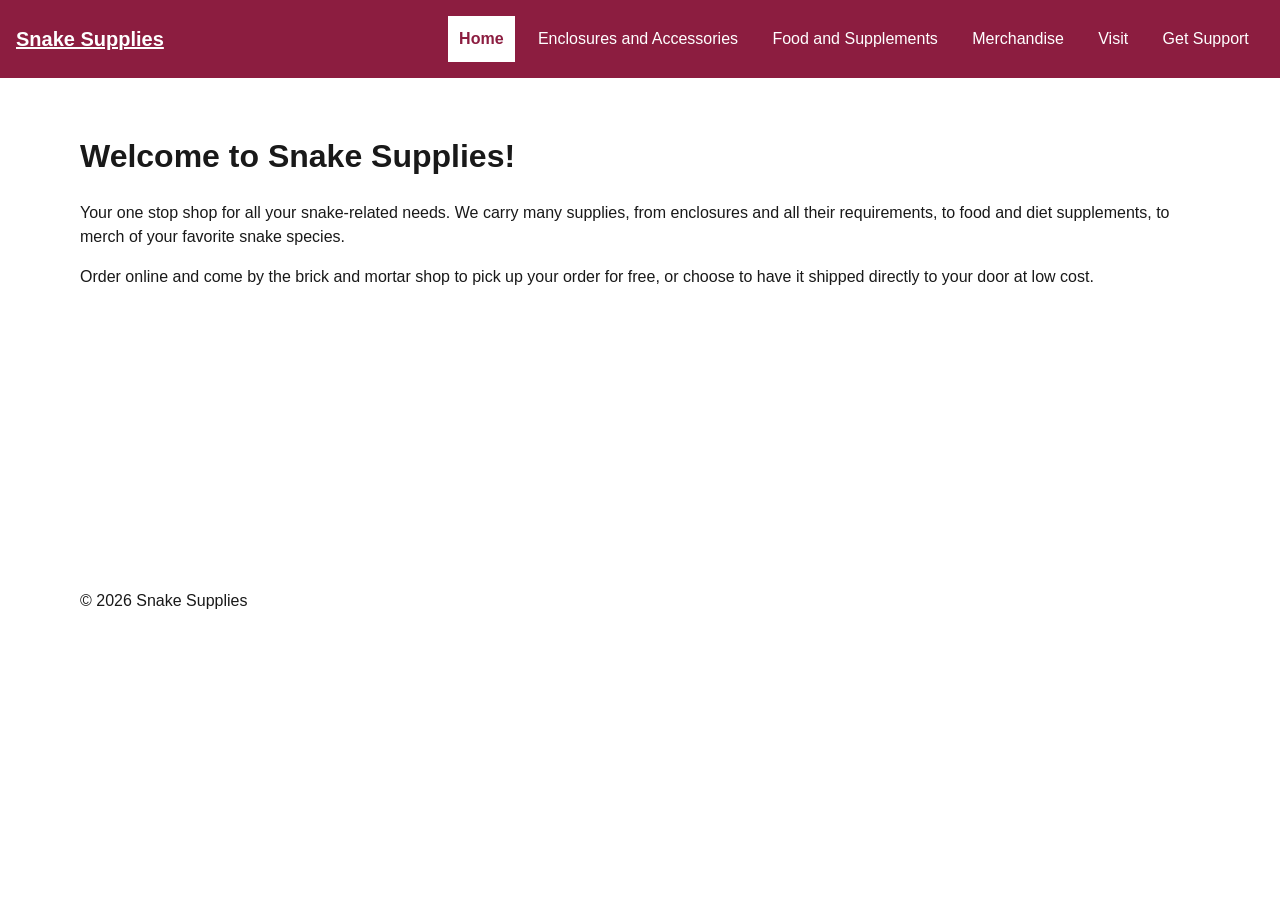
<file: index.html>
<!doctype html>
<html lang="en">
    <head>
        <meta charset="utf-8">
        <meta name="viewport" content="width=device-width, initial-scale=1">
        <title>Home | Snake Supplies</title>
        <link rel="stylesheet" href="styles.css">
        <script src="navigation.js" defer></script>
    </head>
    <body>
        <a class="skip-link" href="#main">Skip to main content</a>
        <header class="site-header">
            <a class="brand" href="index.html">Snake Supplies</a>
            <nav aria-label="Primary navigation">
                <button class="menu-button" type="button" aria-controls="primary-nav" aria-expanded="false" hidden>Menu</button>
                <ul class="nav-list" id="primary-nav">
                    <li><a href="index.html" aria-current="page">Home</a></li>
                    <li><a href="enclosures.html">Enclosures and Accessories</a></li>
                    <li><a href="food.html">Food and Supplements</a></li>
                    <li><a href="merchandise.html">Merchandise</a></li>
                    <li><a href="visit.html">Visit</a></li>
                    <li><a href="support.html">Get Support</a></li>
                </ul>
            </nav>
        </header>
        <main id="main">
            <h1>Welcome to Snake Supplies!</h1>
            <p>Your one stop shop for all your snake-related needs. We carry many supplies, from enclosures and all their requirements, to food and diet supplements, to merch of your favorite snake species.</p>
            <p>Order online and come by the brick and mortar shop to pick up your order for free, or choose to have it shipped directly to your door at low cost.</p>
        </main>
        <footer>
            <p>&copy; 2026 Snake Supplies</p>
        </footer>
    </body>
</html>
</file>
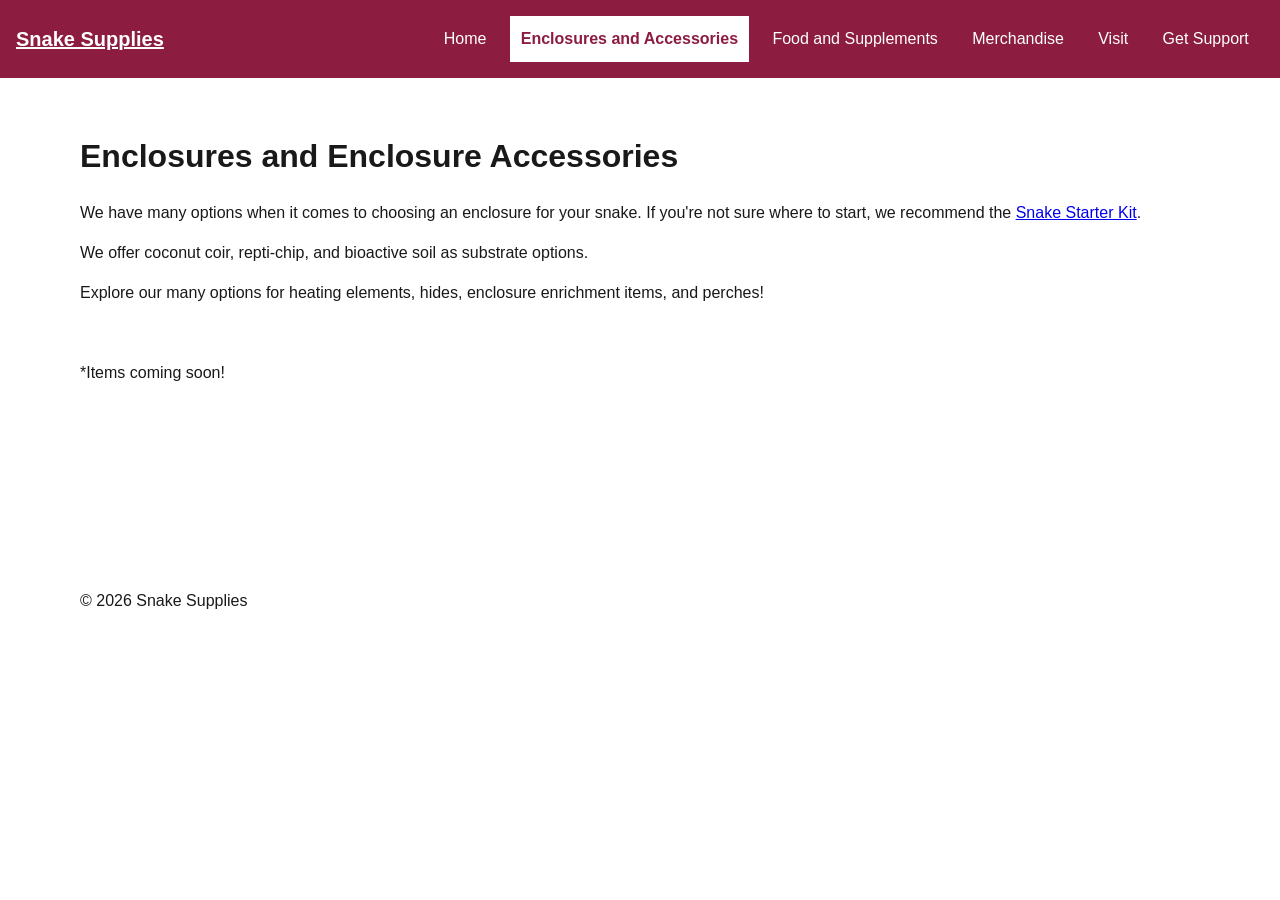
<file: enclosures.html>
<!doctype html>
<html lang="en">
    <head>
        <meta charset="utf-8">
        <meta name="viewport" content="width=device-width, initial-scale=1">
        <title>Enclosures | Snake Supplies</title>
        <link rel="stylesheet" href="styles.css">
        <script src="navigation.js" defer></script>
    </head>
    <body>
        <a class="skip-link" href="#main">Skip to main content</a>
        <header class="site-header">
            <a class="brand" href="index.html">Snake Supplies</a>
            <nav aria-label="Primary navigation">
                <button class="menu-button" type="button" aria-controls="primary-nav" aria-expanded="false" hidden>Menu</button>
                <ul class="nav-list" id="primary-nav">
                    <li><a href="index.html">Home</a></li>
                    <li><a href="enclosures.html" aria-current="page">Enclosures and Accessories</a></li>
                    <li><a href="food.html">Food and Supplements</a></li>
                    <li><a href="merchandise.html">Merchandise</a></li>
                    <li><a href="visit.html">Visit</a></li>
                    <li><a href="support.html">Get Support</a></li>
                </ul>
            </nav>
        </header>
        <main id="main">
            <h1>Enclosures and Enclosure Accessories</h1>
            <p>We have many options when it comes to choosing an  enclosure for your snake. If you're not sure where to start, we recommend 
                the <a href="#">Snake Starter Kit</a>.</p>
            <p>We offer coconut coir, repti-chip, and bioactive soil as substrate options.</p>
            <p>Explore our many options for heating elements, hides, enclosure enrichment items, and perches!</p>
            <br>
            <p>*Items coming soon!</p>
        </main>
        <footer>
            <p>&copy; 2026 Snake Supplies</p>
        </footer>
    </body>
</html>
</file>
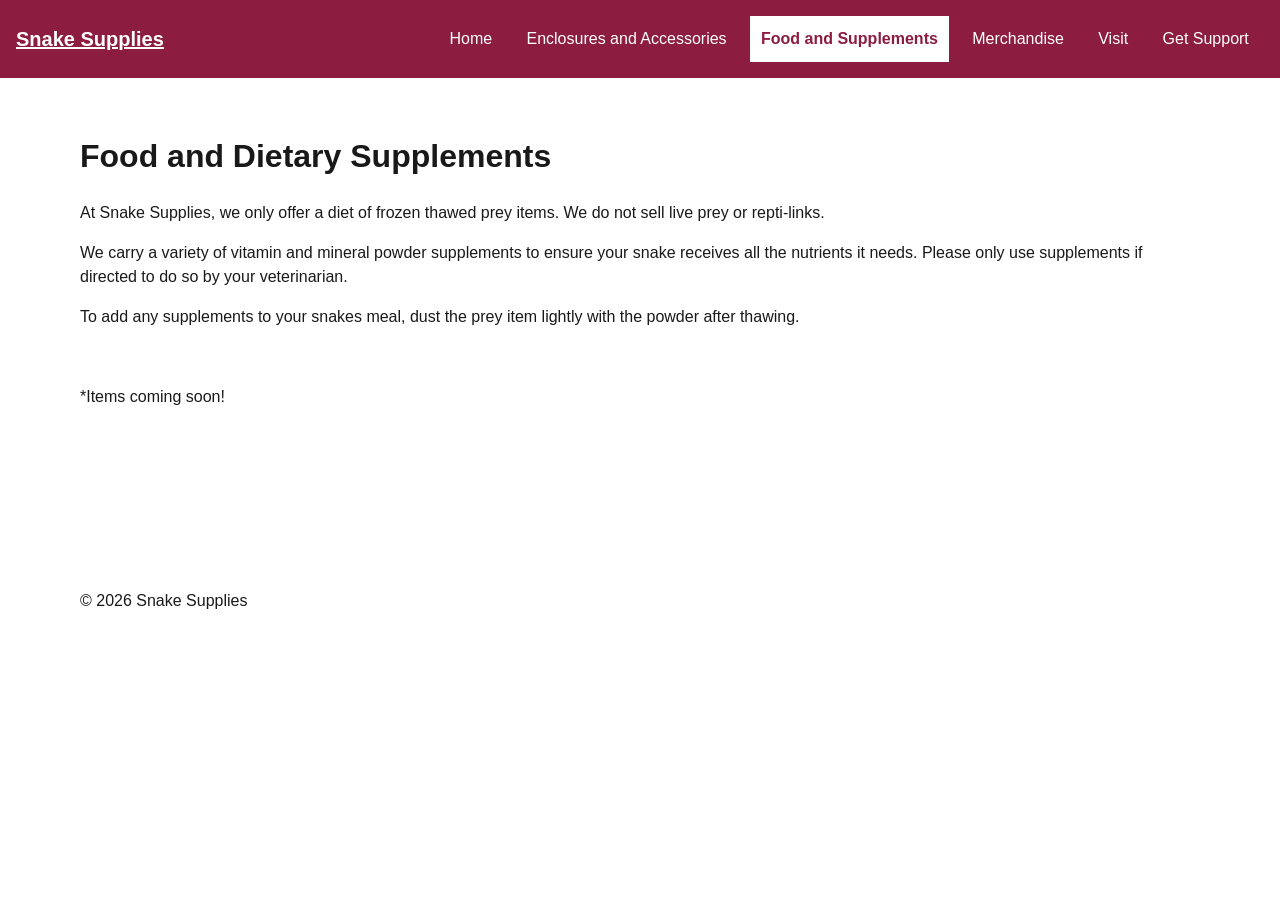
<file: food.html>
<!doctype html>
<html lang="en">
    <head>
        <meta charset="utf-8">
        <meta name="viewport" content="width=device-width, initial-scale=1">
        <title>Food | Snake Supplies</title>
        <link rel="stylesheet" href="styles.css">
        <script src="navigation.js" defer></script>
    </head>
    <body>
        <a class="skip-link" href="#main">Skip to main content</a>
        <header class="site-header">
            <a class="brand" href="index.html">Snake Supplies</a>
            <nav aria-label="Primary navigation">
                <button class="menu-button" type="button" aria-controls="primary-nav" aria-expanded="false" hidden>Menu</button>
                <ul class="nav-list" id="primary-nav">
                    <li><a href="index.html">Home</a></li>
                    <li><a href="enclosures.html">Enclosures and Accessories</a></li>
                    <li><a href="food.html" aria-current="page">Food and Supplements</a></li>
                    <li><a href="merchandise.html">Merchandise</a></li>
                    <li><a href="visit.html">Visit</a></li>
                    <li><a href="support.html">Get Support</a></li>
                </ul>
            </nav>
        </header>
        <main id="main">
            <h1>Food and Dietary Supplements</h1>
            <p>At Snake Supplies, we only offer a diet of frozen thawed prey items. We do not sell live prey or repti-links.</p>
            <p>We carry a variety of vitamin and mineral powder supplements to ensure your snake receives all the nutrients it needs.
                Please only use supplements if directed to do so by your veterinarian.
            </p>
            <p>To add any supplements to your snakes meal, dust the prey item lightly with the powder after thawing.</p>
            <br>
            <p>*Items coming soon!</p>
        </main>
        <footer>
            <p>&copy; 2026 Snake Supplies</p>
        </footer>
    </body>
</html>
</file>
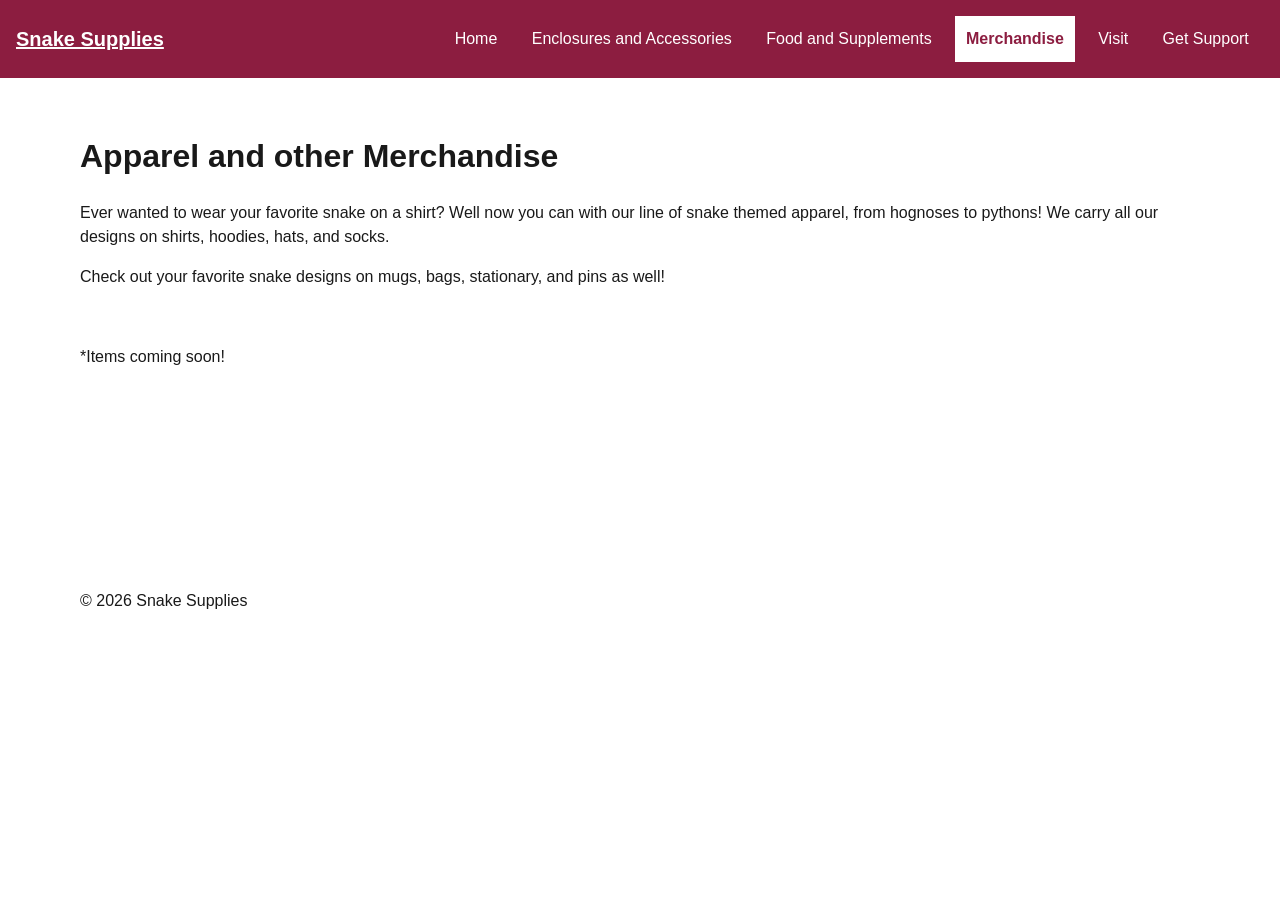
<file: merchandise.html>
<!doctype html>
<html lang="en">
    <head>
        <meta charset="utf-8">
        <meta name="viewport" content="width=device-width, initial-scale=1">
        <title>Merchandise | Snake Supplies</title>
        <link rel="stylesheet" href="styles.css">
        <script src="navigation.js" defer></script>
    </head>
    <body>
        <a class="skip-link" href="#main">Skip to main content</a>
        <header class="site-header">
            <a class="brand" href="index.html">Snake Supplies</a>
            <nav aria-label="Primary navigation">
                <button class="menu-button" type="button" aria-controls="primary-nav" aria-expanded="false" hidden>Menu</button>
                <ul class="nav-list" id="primary-nav">
                    <li><a href="index.html">Home</a></li>
                    <li><a href="enclosures.html">Enclosures and Accessories</a></li>
                    <li><a href="food.html">Food and Supplements</a></li>
                    <li><a href="merchandise.html" aria-current="page">Merchandise</a></li>
                    <li><a href="visit.html">Visit</a></li>
                    <li><a href="support.html">Get Support</a></li>
                </ul>
            </nav>
        </header>
        <main id="main">
            <h1>Apparel and other Merchandise</h1>
            <p>Ever wanted to wear your favorite snake on a shirt? Well now you can with our line of snake themed apparel, from hognoses to pythons! We carry 
                all our designs on shirts, hoodies, hats, and socks.</p>
            <p>Check out your favorite snake designs on mugs, bags, stationary, and pins as well!</p>
            <br>
            <p>*Items coming soon!</p>
        </main>
        <footer>
            <p>&copy; 2026 Snake Supplies</p>
        </footer>
    </body>
</html>
</file>
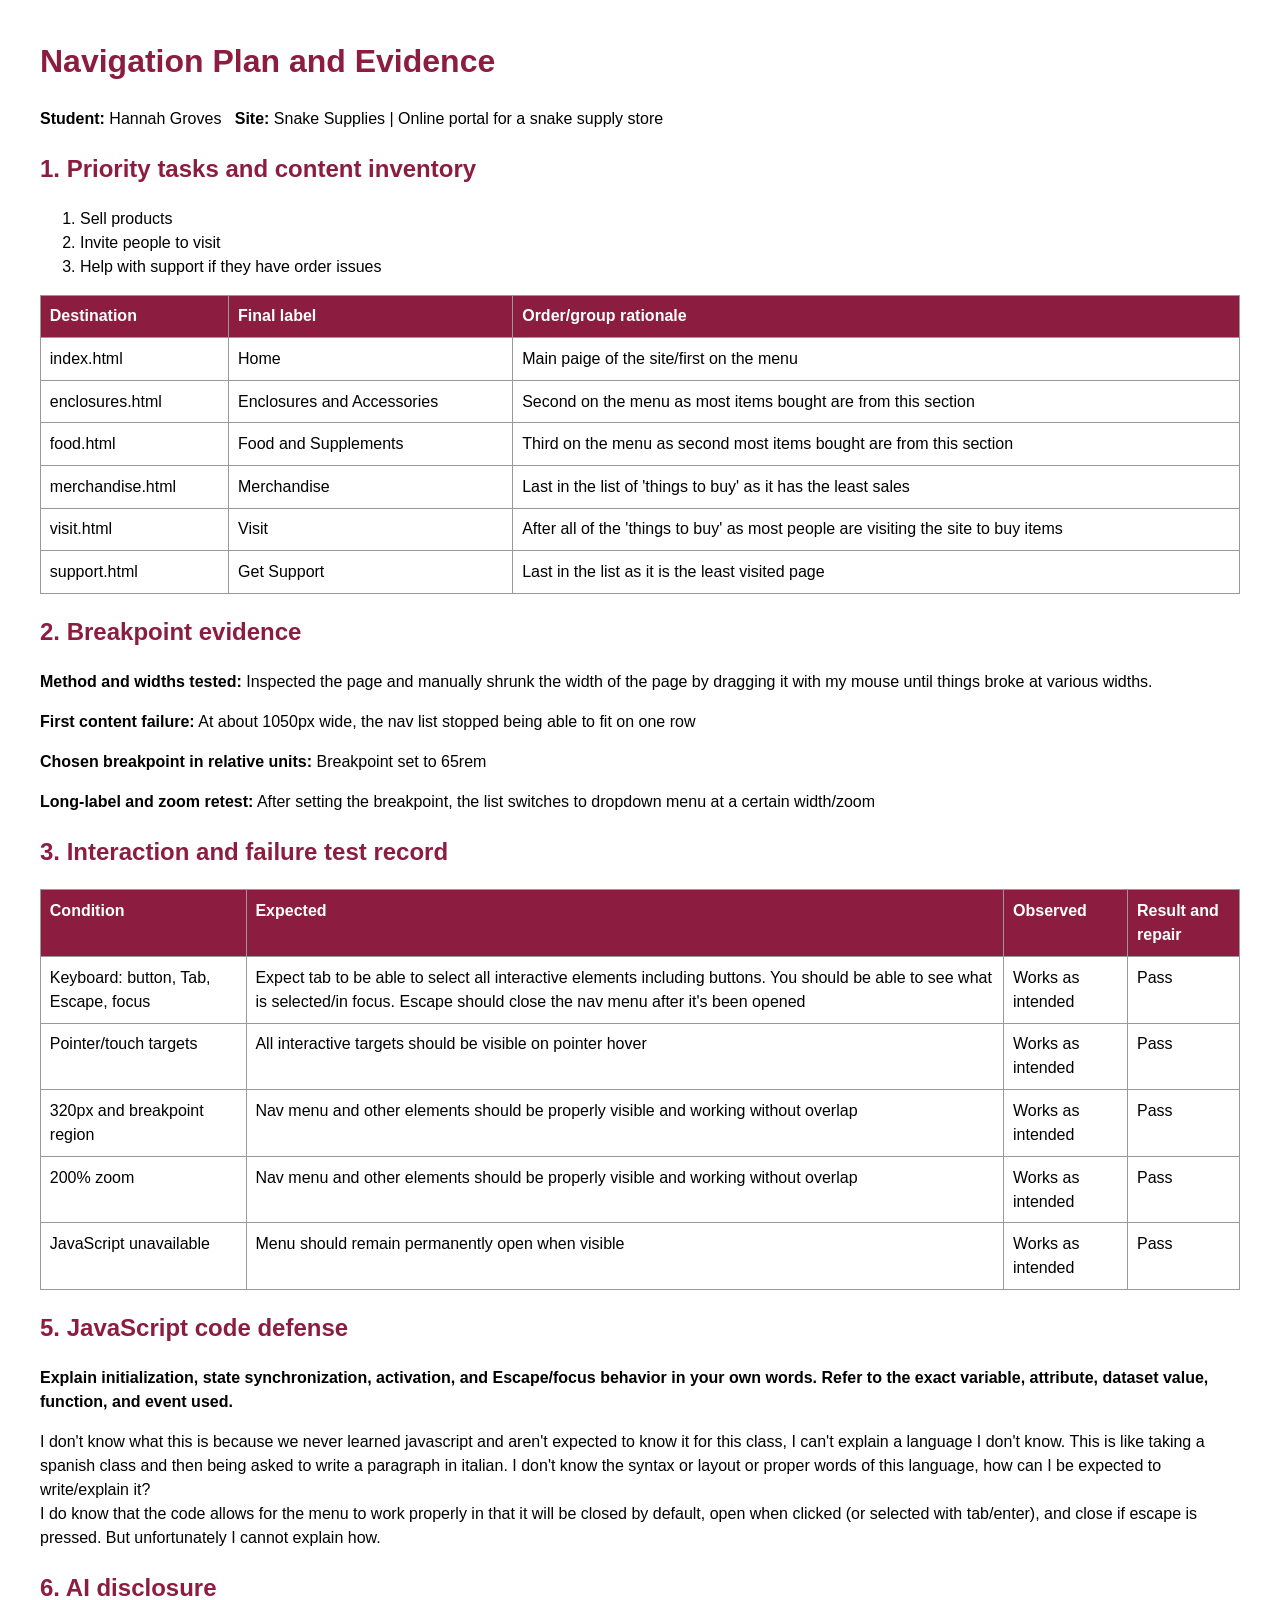
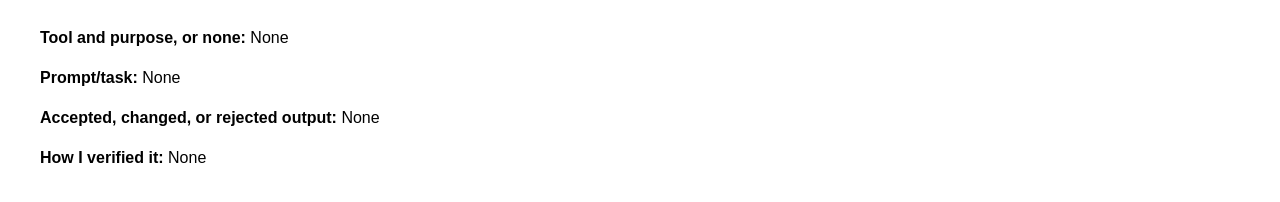
<file: navigation-plan.html>
<!doctype html>
<html lang="en">
    <head>
        <meta charset="utf-8">
        <title>Navigation Plan and Evidence</title>
        <style>
            body {
                max-width: 75rem;
                margin: auto;
                padding: 1rem;
                font: 1rem/1.5 Arial, sans-serif;
            }
            h1, h2 {
                color: #8c1d40;
            }
            table {
                width: 100%;
                border-collapse: collapse;
            }
            th, td {
                border: 1px solid #999;
                padding: .55rem;
                text-align: left;
                vertical-align: top;
            }
            th {
                background: #8c1d40;
                color: #fff;
            }
        </style>
    </head>
    <body>
        <h1>Navigation Plan and Evidence</h1>
        <p><strong>Student:</strong> Hannah Groves &nbsp; <strong>Site:</strong> Snake Supplies | Online portal for a snake supply store</p>
        <h2>1. Priority tasks and content inventory</h2>
        <ol>
            <li>Sell products</li>
            <li>Invite people to visit</li>
            <li>Help with support if they have order issues</li>
        </ol>
        <table>
            <tr>
                <th>Destination</th>
                <th>Final label</th>
                <th>Order/group rationale</th>
            </tr>
            <tr>
                <td>index.html</td>
                <td>Home</td>
                <td>Main paige of the site/first on the menu</td>
            </tr>
            <tr>
                <td>enclosures.html</td>
                <td>Enclosures and Accessories</td>
                <td>Second on the menu as most items bought are from this section</td>
            </tr>
            <tr>
                <td>food.html</td>
                <td>Food and Supplements</td>
                <td>Third on the menu as second most items bought are from this section</td>
            </tr>
            <tr>
                <td>merchandise.html</td>
                <td>Merchandise</td>
                <td>Last in the list of 'things to buy' as it has the least sales</td>
            </tr>
            <tr>
                <td>visit.html</td>
                <td>Visit</td>
                <td>After all of the 'things to buy' as most people are visiting the site to buy items</td>
            </tr>
            <tr>
                <td>support.html</td>
                <td>Get Support</td>
                <td>Last in the list as it is the least visited page</td>
            </tr>
        </table>

        <h2>2. Breakpoint evidence</h2>
        <p><strong>Method and widths tested:</strong> Inspected the page and manually shrunk the width of the page by dragging it with my mouse until things broke at various widths.</p>
        <p><strong>First content failure:</strong> At about 1050px wide, the nav list stopped being able to fit on one row</p>
        <p><strong>Chosen breakpoint in relative units:</strong> Breakpoint set to 65rem</p>
        <p><strong>Long-label and zoom retest:</strong> After setting the breakpoint, the list switches to dropdown menu at a certain width/zoom</p>

        <h2>3. Interaction and failure test record</h2>
        <table>
            <tr>
                <th>Condition</th>
                <th>Expected</th>
                <th>Observed</th>
                <th>Result and repair</th>
            </tr>
            <tr>
                <td>Keyboard: button, Tab, Escape, focus</td>
                <td>Expect tab to be able to select all interactive elements including buttons. You should be able to see what is selected/in focus. Escape should close the nav menu after it's been opened</td>
                <td>Works as intended</td>
                <td>Pass</td>
            </tr>
            <tr>
                <td>Pointer/touch targets</td>
                <td>All interactive targets should be visible on pointer hover</td>
                <td>Works as intended</td>
                <td>Pass</td>
            </tr>
            <tr>
                <td>320px and breakpoint region</td>
                <td>Nav menu and other elements should be properly visible and working without overlap</td>
                <td>Works as intended</td>
                <td>Pass</td>
            </tr>
            <tr>
                <td>200% zoom</td>
                <td>Nav menu and other elements should be properly visible and working without overlap</td>
                <td>Works as intended</td>
                <td>Pass</td>
            </tr>
            <tr>
                <td>JavaScript unavailable</td>
                <td>Menu should remain permanently open when visible</td>
                <td>Works as intended</td>
                <td>Pass</td>
            </tr>
        </table>

        <h2>5. JavaScript code defense</h2>
        <p><strong>Explain initialization, state synchronization, activation, and Escape/focus behavior in your own words. Refer to the exact variable, 
            attribute, dataset value, function, and event used.</strong></p>
        <p>I don't know what this is because we never learned javascript and aren't expected to know it for this class, I can't explain a language 
            I don't know. This is like taking a spanish class and then being asked to write a paragraph in italian. I don't know the syntax or layout 
            or proper words of this language, how can I be expected to write/explain it?<br>I do know that the code allows for the menu to work 
            properly in that it will be closed by default, open when clicked (or selected with tab/enter), and close if escape is pressed.
            But unfortunately I cannot explain how.</p>
        
        <h2>6. AI disclosure</h2>
        <p><strong>Tool and purpose, or none:</strong> None</p>
        <p><strong>Prompt/task:</strong> None</p>
        <p><strong>Accepted, changed, or rejected output:</strong> None</p>
        <p><strong>How I verified it:</strong> None</p>
    </body>
</html>
</file>
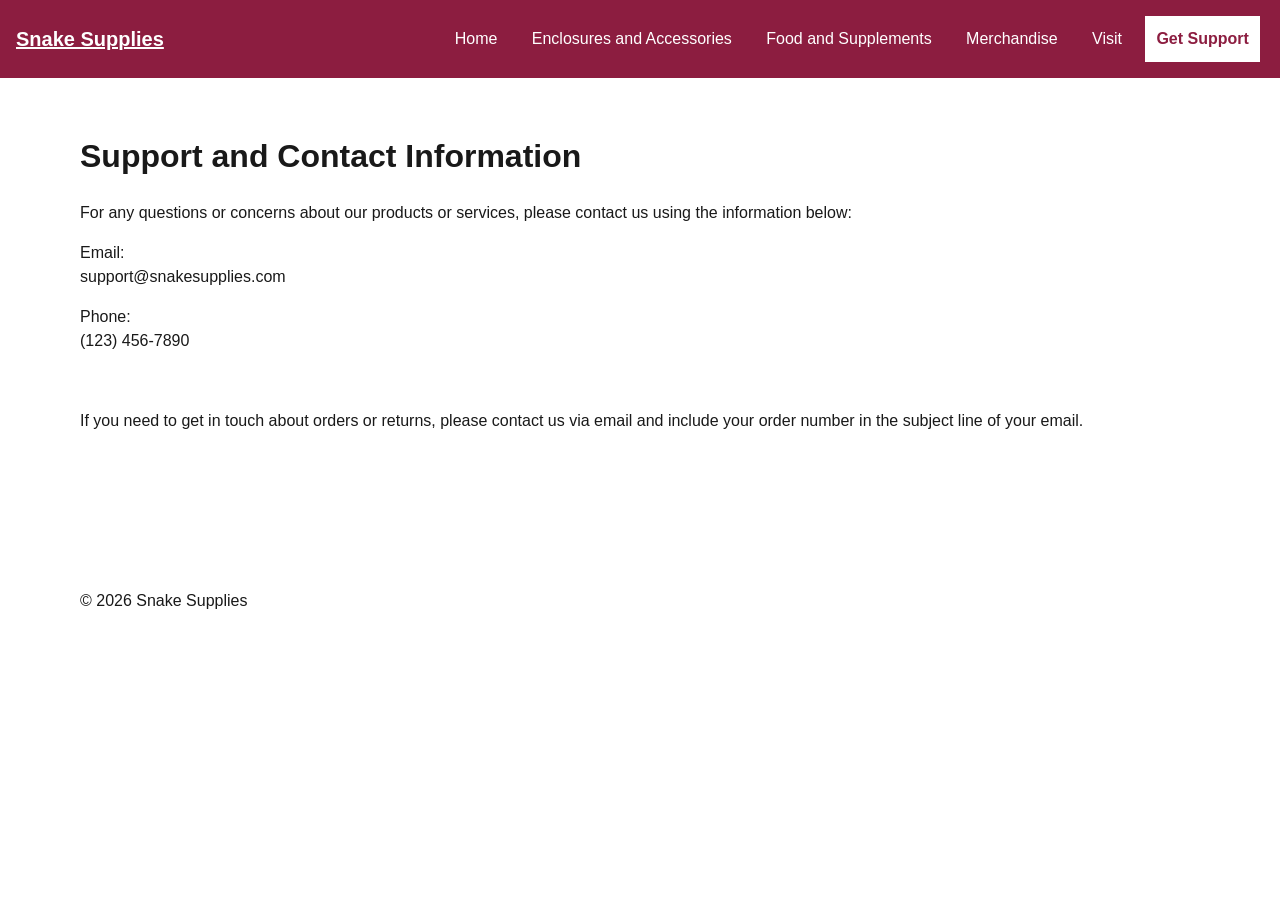
<file: support.html>
<!doctype html>
<html lang="en">
    <head>
        <meta charset="utf-8">
        <meta name="viewport" content="width=device-width, initial-scale=1">
        <title>Support | Snake Supplies</title>
        <link rel="stylesheet" href="styles.css">
        <script src="navigation.js" defer></script>
    </head>
    <body>
        <a class="skip-link" href="#main">Skip to main content</a>
        <header class="site-header">
            <a class="brand" href="index.html">Snake Supplies</a>
            <nav aria-label="Primary navigation">
                <button class="menu-button" type="button" aria-controls="primary-nav" aria-expanded="false" hidden>Menu</button>
                <ul class="nav-list" id="primary-nav">
                    <li><a href="index.html">Home</a></li>
                    <li><a href="enclosures.html">Enclosures and Accessories</a></li>
                    <li><a href="food.html">Food and Supplements</a></li>
                    <li><a href="merchandise.html">Merchandise</a></li>
                    <li><a href="visit.html">Visit</a></li>
                    <li><a href="support.html" aria-current="page">Get Support</a></li>
                </ul>
            </nav>
        </header>
        <main id="main">
            <h1>Support and Contact Information</h1>
            <p>For any questions or concerns about our products or services, please contact us using the information below:</p>
            <p>Email:<br>support@snakesupplies.com</p>
            <p>Phone:<br>(123) 456-7890</p><br>
            <p>If you need to get in touch about orders or returns, please contact us via email and include your order number in the subject line of your email.</p>
        </main>
        <footer>
            <p>&copy; 2026 Snake Supplies</p>
        </footer>
    </body>
</html>
</file>
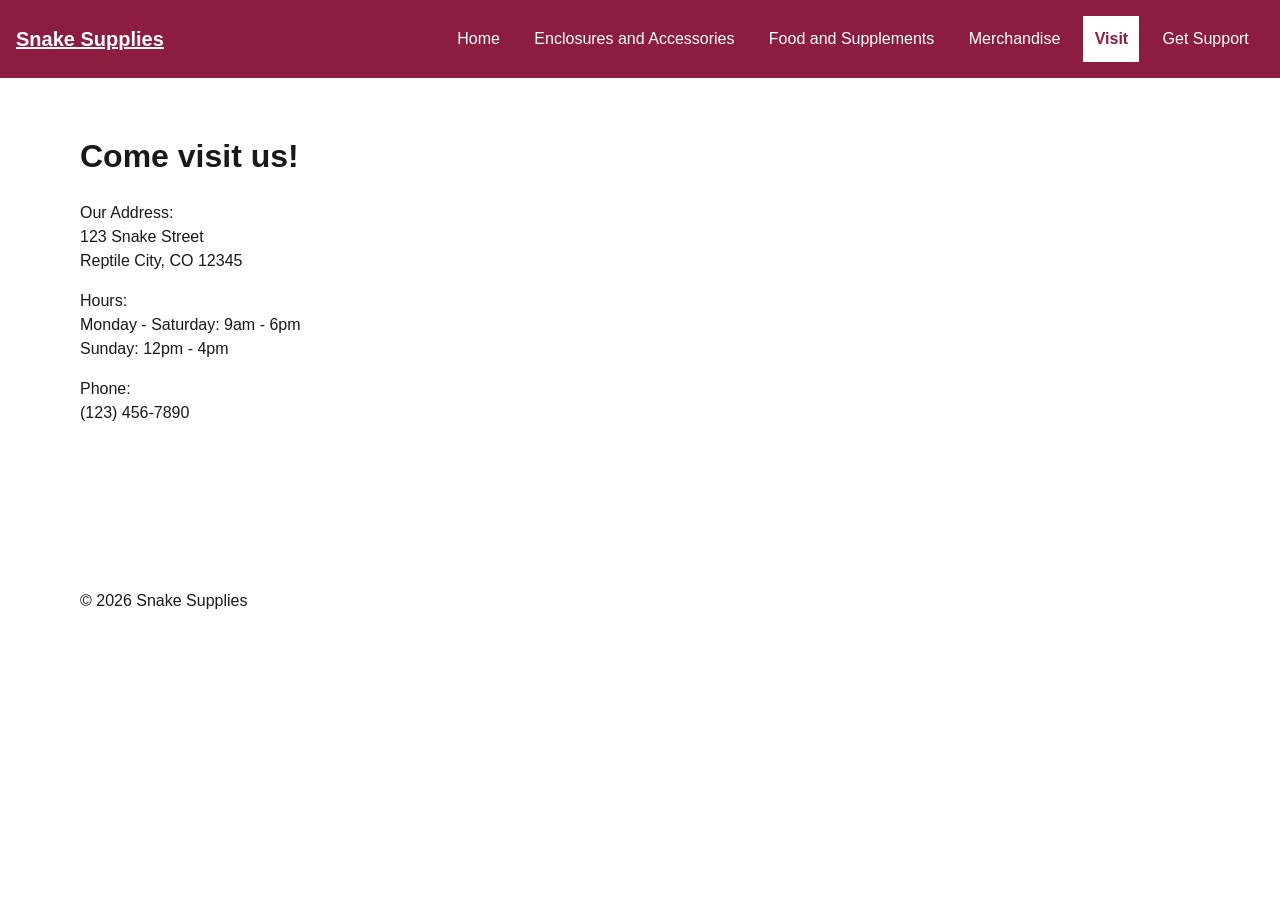
<file: visit.html>
<!doctype html>
<html lang="en">
    <head>
        <meta charset="utf-8">
        <meta name="viewport" content="width=device-width, initial-scale=1">
        <title>Visit | Snake Supplies</title>
        <link rel="stylesheet" href="styles.css">
        <script src="navigation.js" defer></script>
    </head>
    <body>
        <a class="skip-link" href="#main">Skip to main content</a>
        <header class="site-header">
            <a class="brand" href="index.html">Snake Supplies</a>
            <nav aria-label="Primary navigation">
                <button class="menu-button" type="button" aria-controls="primary-nav" aria-expanded="false" hidden>Menu</button>
                <ul class="nav-list" id="primary-nav">
                    <li><a href="index.html">Home</a></li>
                    <li><a href="enclosures.html">Enclosures and Accessories</a></li>
                    <li><a href="food.html">Food and Supplements</a></li>
                    <li><a href="merchandise.html">Merchandise</a></li>
                    <li><a href="visit.html" aria-current="page">Visit</a></li>
                    <li><a href="support.html">Get Support</a></li>
                </ul>
            </nav>
        </header>
        <main id="main">
            <h1>Come visit us!</h1>
            <p>Our Address:<br>123 Snake Street<br>Reptile City, CO 12345</p>
            <p>Hours:<br>Monday - Saturday: 9am - 6pm<br>Sunday: 12pm - 4pm</p>
            <p>Phone:<br>(123) 456-7890</p>
        </main>
        <footer>
            <p>&copy; 2026 Snake Supplies</p>
        </footer>
    </body>
</html>
</file>
<file: styles.css>
:root { --brand:#8c1d40; --accent:#ffc627; --ink:#191919; --paper:#fff; --surface:#f1f1f1; --max:70rem; --space:1rem; }
* { box-sizing:border-box; }
body { margin:0; color:var(--ink); background:var(--paper); font:1rem/1.5 Arial,sans-serif; }
.skip-link { position:absolute; left:.5rem; top:-6rem; z-index:20; background:var(--paper); color:var(--ink); padding:.75rem; }
.skip-link:focus { top:.5rem; }
.site-header { background:var(--brand); color:var(--paper); padding:var(--space); }
.brand { color:inherit; font-size:1.25rem; font-weight:700; }
.menu-button { margin-top:.75rem; min-height:2.75rem; padding:.5rem .9rem; border:2px solid var(--accent); background:var(--accent); 
    color:var(--ink); font:inherit; font-weight:700; }
.menu-button:hover {cursor: pointer; border:2px solid var(--paper); }
.nav-list { list-style:none; margin:.75rem 0 0; padding:0; display:grid; gap:.25rem; }
.nav-list a { display:block; color:var(--paper); padding:.7rem; text-decoration:none;  margin: 0 .25rem;}
.nav-list a:hover, .nav-list a:focus-visible { outline:3px solid var(--accent); outline-offset:2px; }
.nav-list a[aria-current="page"] { background:var(--paper); color:var(--brand); font-weight:700; }
.js .nav-list[data-open="false"] { display:none; }
main, footer { width:min(100% - 2rem,var(--max)); margin-inline:auto; }
main { min-height:55vh; padding-block:2rem; }
@media (min-width:65rem) {
  .site-header { display:flex; align-items:center; justify-content:space-between; gap:1rem; }
  .menu-button { display:none; }
  .nav-list, .js .nav-list[data-open] { display:flex; margin:0; flex-wrap:wrap; width: auto; }
}
@media (max-width:64.99rem) {
   .nav-list { max-width: 25rem; }
   .nav-list a { margin: .25rem; } 
}
</file>
